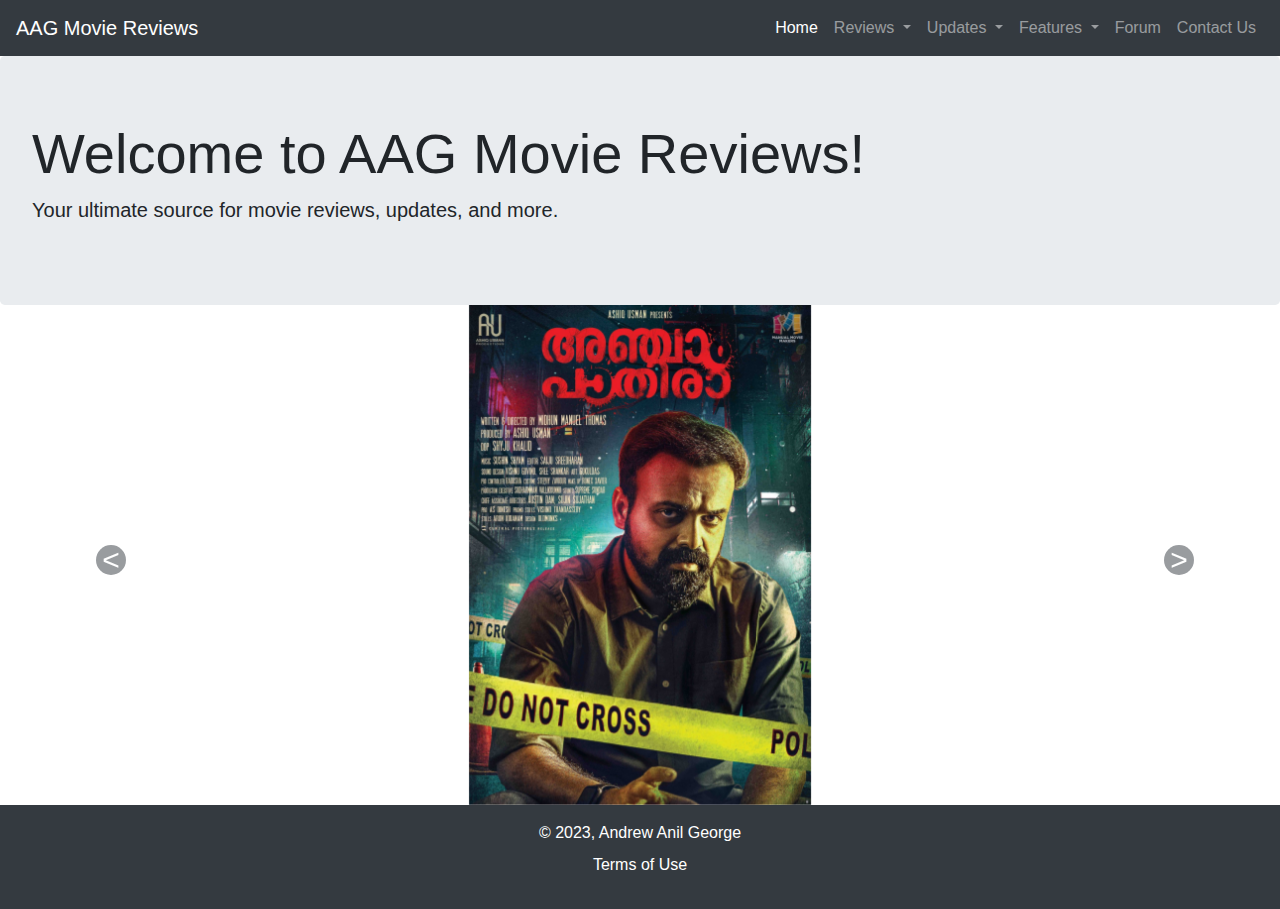
<file: index.html>
<!--DEVELOPER: Andrew Anil George, IS117-005, Fall 2023-->
<!DOCTYPE html>
<html lang="en">
<head>
    <meta charset="UTF-8">
    <meta name="viewport" content="width=device-width, initial-scale=1.0">
    <title>Home - AAG Movie Reviews</title>
    <link href="https://stackpath.bootstrapcdn.com/bootstrap/4.3.1/css/bootstrap.min.css" rel="stylesheet">
    <link href="./styles/styles.css" rel="stylesheet">
</head>
<body>
    <!-- Navigation Bar -->
    <nav class="navbar navbar-expand-lg navbar-dark bg-dark">
        <a class="navbar-brand" href="./index.html">AAG Movie Reviews</a>
        <button class="navbar-toggler" type="button" data-toggle="collapse" data-target="#navbarNav" aria-controls="navbarNav" aria-expanded="false" aria-label="Toggle navigation">
            <span class="navbar-toggler-icon"></span>
        </button>
        <div class="collapse navbar-collapse" id="navbarNav">
            <ul class="navbar-nav ml-auto">
                <li class="nav-item active"><a class="nav-link" href="./index.html">Home</a></li>
                
                <!-- Reviews Dropdown -->
                <li class="nav-item dropdown">
                    <a class="nav-link dropdown-toggle" href="#" id="navbarDropdownReviews" role="button" data-toggle="dropdown" aria-haspopup="true" aria-expanded="false">
                        Reviews
                    </a>
                    <div class="dropdown-menu" aria-labelledby="navbarDropdownReviews">
                        <a class="dropdown-item" href="./latest_reviews.html">Latest Reviews</a>
                        <a class="dropdown-item" href="./by_genre.html">By Genre</a>
                        <a class="dropdown-item" href="./by_language.html">By Language</a>
                    </div>
                </li>

                <!-- Updates Dropdown -->
                <li class="nav-item dropdown">
                    <a class="nav-link dropdown-toggle" href="#" id="navbarDropdownUpdates" role="button" data-toggle="dropdown" aria-haspopup="true" aria-expanded="false">
                        Updates
                    </a>
                    <div class="dropdown-menu" aria-labelledby="navbarDropdownUpdates">
                        <a class="dropdown-item" href="./upcoming_releases.html">Upcoming Releases</a>
                        <a class="dropdown-item" href="./trailers.html">Trailers</a>
                    </div>
                </li>

                <!-- Features Dropdown -->
                <li class="nav-item dropdown">
                    <a class="nav-link dropdown-toggle" href="#" id="navbarDropdownFeatures" role="button" data-toggle="dropdown" aria-haspopup="true" aria-expanded="false">
                        Features
                    </a>
                    <div class="dropdown-menu" aria-labelledby="navbarDropdownFeatures">
                        <a class="dropdown-item" href="./interviews.html">Interviews</a>
                        <a class="dropdown-item" href="./behind_the_scenes.html">Behind-the-scenes</a>
                    </div>
                </li>

                <li class="nav-item"><a class="nav-link" href="./forum.html">Forum</a></li>
                <li class="nav-item"><a class="nav-link" href="./contact.html">Contact Us</a></li>
            </ul>
        </div>
    </nav>

    <!-- Introduction Section -->
    <div class="jumbotron">
        <h1 class="display-4">Welcome to AAG Movie Reviews!</h1>
        <p class="lead">Your ultimate source for movie reviews, updates, and more.</p>
    </div>
<!-- Movie Carousel -->
<div id="movieCarousel" class="carousel slide" data-ride="carousel">
    <div class="carousel-inner">
        <!-- Movie 1: Anjaam Pathiraa -->
        <div class="carousel-item active">
            <a href="https://www.imdb.com/title/tt10717738/reviews/?ref_=ttrt_ql_2">
                <img class="d-block w-100 carousel-img" src="./images/anjaam_pathiraa.jpg" alt="Anjaam Pathiraa">
            </a>
        </div>

        <!-- Movie 2: Kannur Squad -->
        <div class="carousel-item">
            <a href="https://www.imdb.com/title/tt25274786/reviews/?ref_=ttrt_ql_2">
                <img class="d-block w-100 carousel-img" src="./images/kannur_squad.jpg" alt="Kannur Squad">
            </a>
        </div>

        <!-- Movie 3: Yennai Arindhaal -->
        <div class="carousel-item">
            <a href="https://www.imdb.com/title/tt4258292/reviews/?ref_=ttrt_ql_2">
                <img class="d-block w-100 carousel-img" src="./images/yennai_arindhaal.jpg" alt="Yennai Arindhaal">
            </a>
        </div>

        <!-- Movie 4: Mahaan -->
        <div class="carousel-item">
            <a href="https://www.imdb.com/title/tt12472554/reviews/?ref_=tt_ql_2">
                <img class="d-block w-100 carousel-img" src="./images/mahaan.jpg" alt="Mahaan">
            </a>
        </div>

        <!-- Movie 5: Rush Hour -->
        <div class="carousel-item">
            <a href="https://www.imdb.com/title/tt0120812/reviews/?ref_=ttrt_ql_2">
                <img class="d-block w-100 carousel-img" src="./images/rush_hour.jpg" alt="Rush Hour">
            </a>
        </div>

        <!-- Movie 6: Johnny English -->
        <div class="carousel-item">
            <a href="https://www.imdb.com/title/tt0274166/reviews/?ref_=ttrt_ql_2">
                <img class="d-block w-100 carousel-img" src="./images/johnny_english.jpg" alt="Johnny English">
            </a>
        </div>

        <!-- Movie 7: Bangalore Days -->
        <div class="carousel-item">
            <a href="https://www.imdb.com/title/tt3668162/reviews/?ref_=ttrt_ql_2">
                <img class="d-block w-100 carousel-img" src="./images/bangalore_days.jpg" alt="Bangalore Days">
            </a>
        </div>

        <!-- Movie 8: 100 Days of Love -->
        <div class="carousel-item">
            <a href="https://www.imdb.com/title/tt3995348/reviews/?ref_=ttrt_ql_2">
                <img class="d-block w-100 carousel-img" src="./images/100_days_of_love.jpg" alt="100 Days of Love">
            </a>
        </div>

        <!-- Movie 9: Ohm Shanthi Oshaana -->
        <div class="carousel-item">
            <a href="https://www.imdb.com/title/tt3517192/reviews/?ref_=tt_ql_2">
                <img class="d-block w-100 carousel-img" src="./images/ohm_shanthi_oshaana.jpg" alt="Ohm Shanthi Oshaana">
            </a>
        </div>
    </div>

    <!-- Carousel controls -->
    <a class="carousel-control-prev" href="#movieCarousel" role="button" data-slide="prev">
        <span class="carousel-control-prev-icon" aria-hidden="true"></span>
        <span class="sr-only">Previous</span>
    </a>
    <a class="carousel-control-next" href="#movieCarousel" role="button" data-slide="next">
        <span class="carousel-control-next-icon" aria-hidden="true"></span>
        <span class="sr-only">Next</span>
    </a>
</div>

    <!-- Footer -->
    <footer class="bg-dark text-white text-center p-3">
        © 2023, Andrew Anil George
        <p class="mt-2">
            <a href="/root/terms_of_use.html" class="text-white">Terms of Use</a>
        </p>
    </footer>
    

    <!-- Bootstrap and jQuery Scripts -->
    <script src="https://code.jquery.com/jquery-3.3.1.slim.min.js"></script>
    <script src="https://cdnjs.cloudflare.com/ajax/libs/popper.js/1.14.7/umd/popper.min.js"></script>
    <script src="https://stackpath.bootstrapcdn.com/bootstrap/4.3.1/js/bootstrap.min.js"></script>
    <script src="/scripts/filter.js"></script>

</body>
</html>
</file>
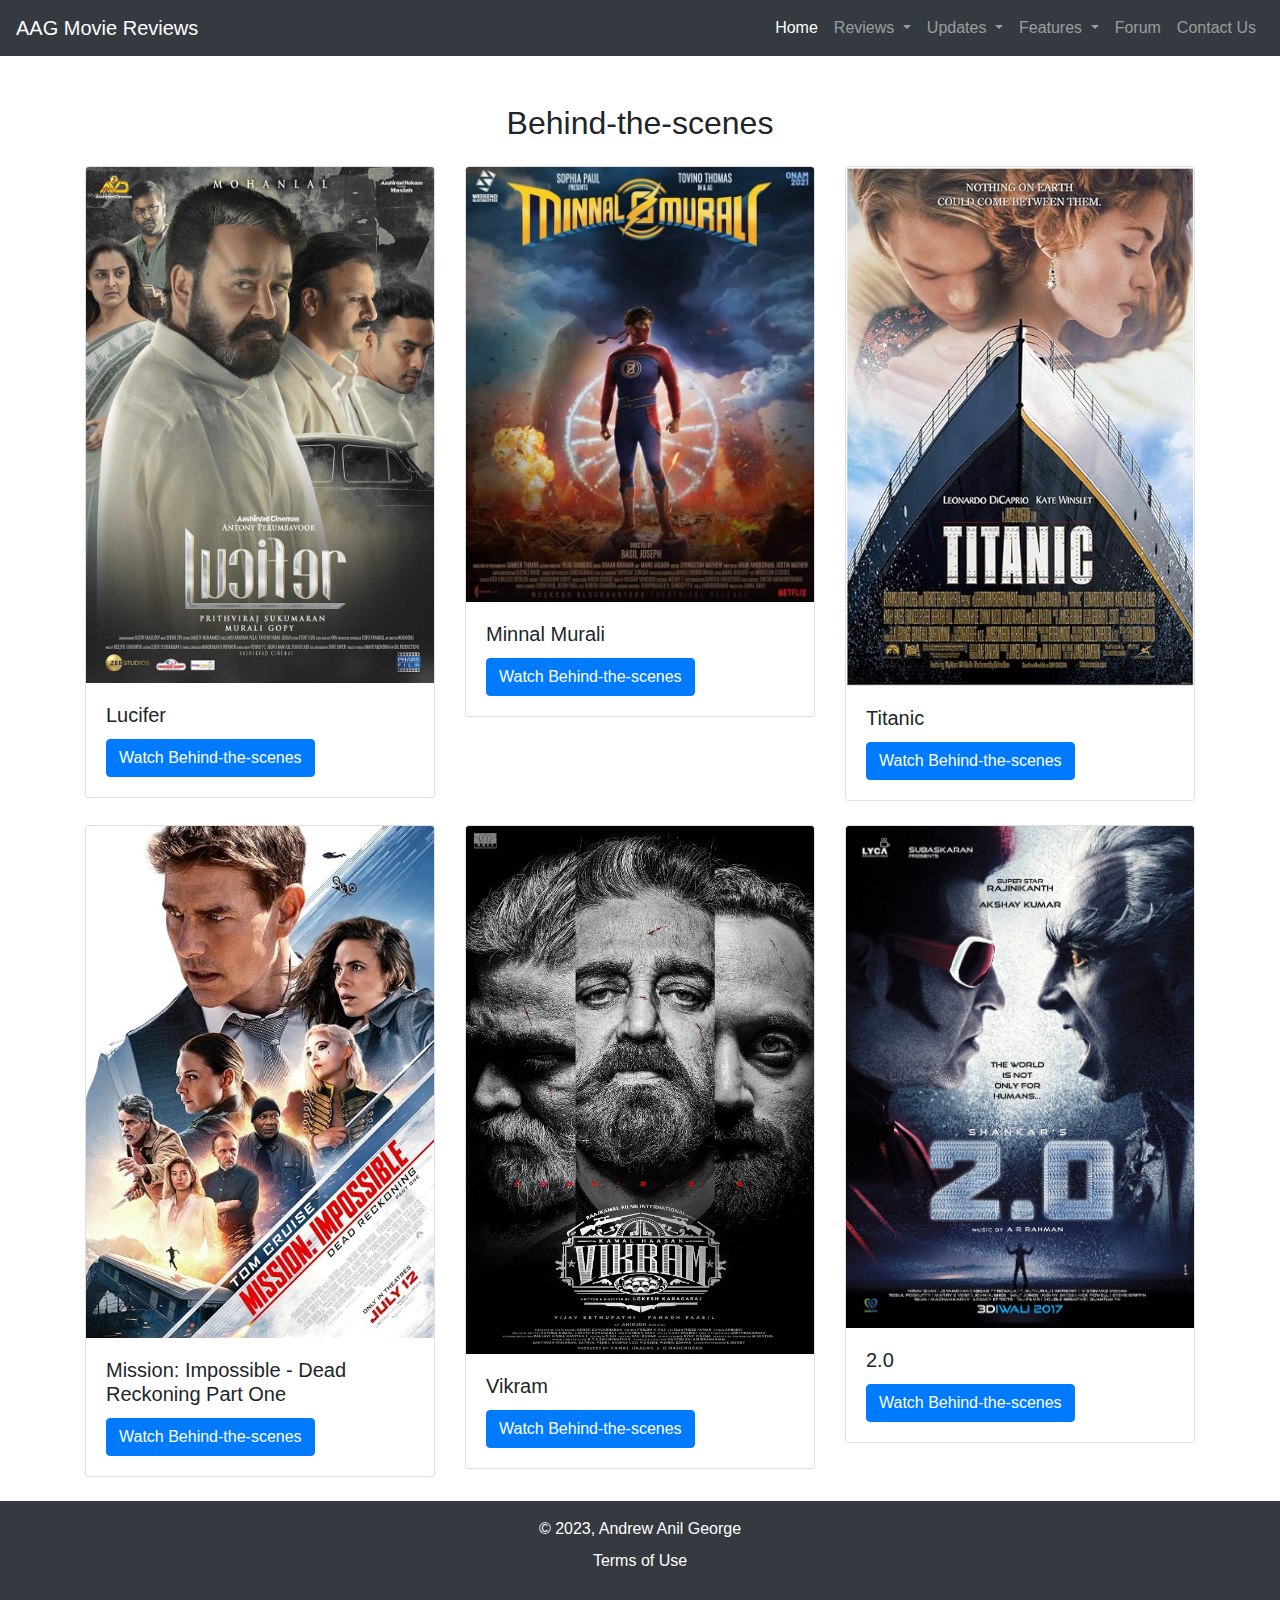
<file: root/behind_the_scenes.html>
<!--DEVELOPER: Andrew Anil George, IS117-005, Fall 2023-->
<!DOCTYPE html>
<html lang="en">
<head>
    <meta charset="UTF-8">
    <meta name="viewport" content="width=device-width, initial-scale=1.0">
    <title>Behind-the-scenes - AAG Movie Reviews</title>
    <link href="https://stackpath.bootstrapcdn.com/bootstrap/4.3.1/css/bootstrap.min.css" rel="stylesheet">
    <link href="../styles/styles.css" rel="stylesheet">
</head>
<body>
     <!-- Navigation Bar -->
     <nav class="navbar navbar-expand-lg navbar-dark bg-dark">
        <a class="navbar-brand" href="../index.html">AAG Movie Reviews</a>
        <button class="navbar-toggler" type="button" data-toggle="collapse" data-target="#navbarNav" aria-controls="navbarNav" aria-expanded="false" aria-label="Toggle navigation">
            <span class="navbar-toggler-icon"></span>
        </button>
        <div class="collapse navbar-collapse" id="navbarNav">
            <ul class="navbar-nav ml-auto">
                <li class="nav-item active"><a class="nav-link" href="../index.html">Home</a></li>
                
                <!-- Reviews Dropdown -->
                <li class="nav-item dropdown">
                    <a class="nav-link dropdown-toggle" href="#" id="navbarDropdownReviews" role="button" data-toggle="dropdown" aria-haspopup="true" aria-expanded="false">
                        Reviews
                    </a>
                    <div class="dropdown-menu" aria-labelledby="navbarDropdownReviews">
                        <a class="dropdown-item" href="./latest_reviews.html">Latest Reviews</a>
                        <a class="dropdown-item" href="./by_genre.html">By Genre</a>
                        <a class="dropdown-item" href="./by_language.html">By Language</a>
                    </div>
                </li>

                <!-- Updates Dropdown -->
                <li class="nav-item dropdown">
                    <a class="nav-link dropdown-toggle" href="#" id="navbarDropdownUpdates" role="button" data-toggle="dropdown" aria-haspopup="true" aria-expanded="false">
                        Updates
                    </a>
                    <div class="dropdown-menu" aria-labelledby="navbarDropdownUpdates">
                        <a class="dropdown-item" href="./upcoming_releases.html">Upcoming Releases</a>
                        <a class="dropdown-item" href="./trailers.html">Trailers</a>
                    </div>
                </li>

                <!-- Features Dropdown -->
                <li class="nav-item dropdown">
                    <a class="nav-link dropdown-toggle" href="#" id="navbarDropdownFeatures" role="button" data-toggle="dropdown" aria-haspopup="true" aria-expanded="false">
                        Features
                    </a>
                    <div class="dropdown-menu" aria-labelledby="navbarDropdownFeatures">
                        <a class="dropdown-item" href="./interviews.html">Interviews</a>
                        <a class="dropdown-item" href="./behind_the_scenes.html">Behind-the-scenes</a>
                    </div>
                </li>

                <li class="nav-item"><a class="nav-link" href="./forum.html">Forum</a></li>
                <li class="nav-item"><a class="nav-link" href="./contact.html">Contact Us</a></li>
            </ul>
        </div>
    </nav>
    <!-- Behind-the-scenes Section -->
    <section class="container mt-5">
        <h2 class="text-center mb-4">Behind-the-scenes</h2>
        <div class="row">
            <!-- Card for Lucifer -->
            <div class="col-md-4 mb-4">
                <div class="card hoverable-card">
                    <img class="card-img-top" src="../images/lucifer.jpeg" alt="Lucifer">
                    <div class="card-body">
                        <h5 class="card-title">Lucifer</h5>
                        <a href="https://www.youtube.com/watch?v=bcQpWzSQNwE&t=60s" class="btn btn-primary" target="_blank">Watch Behind-the-scenes</a>
                    </div>
                </div>
            </div>
             <!-- Card for Minnal Murali -->
             <div class="col-md-4 mb-4">
                <div class="card hoverable-card">
                    <img class="card-img-top" src="../images/minnal_murali.jpg" alt="Minnal Murali">
                    <div class="card-body">
                        <h5 class="card-title">Minnal Murali</h5>
                        <a href="https://www.youtube.com/watch?v=1aojy1pS_f8" class="btn btn-primary" target="_blank">Watch Behind-the-scenes</a>
                    </div>
                </div>
            </div>
             <!-- Card for Titanic -->
             <div class="col-md-4 mb-4">
                <div class="card hoverable-card">
                    <img class="card-img-top" src="../images/titanic.jpg" alt="Titanic">
                    <div class="card-body">
                        <h5 class="card-title">Titanic</h5>
                        <a href="https://www.youtube.com/watch?v=SJp8Csbm5AY&t=28s" class="btn btn-primary" target="_blank">Watch Behind-the-scenes</a>
                    </div>
                </div>
            </div>
             <!-- Card for Mission: Impossible - Dead Reckoning Part One -->
             <div class="col-md-4 mb-4">
                <div class="card hoverable-card">
                    <img class="card-img-top" src="../images/mission_impossible.jpg" alt="Mission: Impossible - Dead Reckoning Part One">
                    <div class="card-body">
                        <h5 class="card-title">Mission: Impossible - Dead Reckoning Part One</h5>
                        <a href="https://www.youtube.com/watch?v=-lsFs2615gw" class="btn btn-primary" target="_blank">Watch Behind-the-scenes</a>
                    </div>
                </div>
            </div>
             <!-- Card for Vikram -->
             <div class="col-md-4 mb-4">
                <div class="card hoverable-card">
                    <img class="card-img-top" src="../images/vikram.jpg" alt="Vikram">
                    <div class="card-body">
                        <h5 class="card-title">Vikram</h5>
                        <a href="https://www.youtube.com/watch?v=qug2_937xc0" class="btn btn-primary" target="_blank">Watch Behind-the-scenes</a>
                    </div>
                </div>
            </div>
            <!-- Card for 2.0 -->
            <div class="col-md-4 mb-4">
                <div class="card hoverable-card">
                    <img class="card-img-top" src="../images/2.0.jpg" alt="2.0">
                    <div class="card-body">
                        <h5 class="card-title">2.0</h5>
                        <a href="https://www.youtube.com/watch?v=nZVno-TGeFI" class="btn btn-primary" target="_blank">Watch Behind-the-scenes</a>
                    </div>
                </div>
            </div>
        </div>
    </section>

    <!-- Footer and scripts -->
    <footer class="bg-dark text-white text-center p-3">
        © 2023, Andrew Anil George
        <p class="mt-2">
            <a href="./terms_of_use.html" class="text-white">Terms of Use</a>
        </p>
    </footer>

    <!-- Bootstrap and jQuery Scripts -->
    <script src="https://code.jquery.com/jquery-3.3.1.slim.min.js"></script>
    <script src="https://cdnjs.cloudflare.com/ajax/libs/popper.js/1.14.7/umd/popper.min.js"></script>
    <script src="https://stackpath.bootstrapcdn.com/bootstrap/4.3.1/js/bootstrap.min.js"></script>
    <script src="../scripts/filter.js"></script>
</body>
</html>
</file>
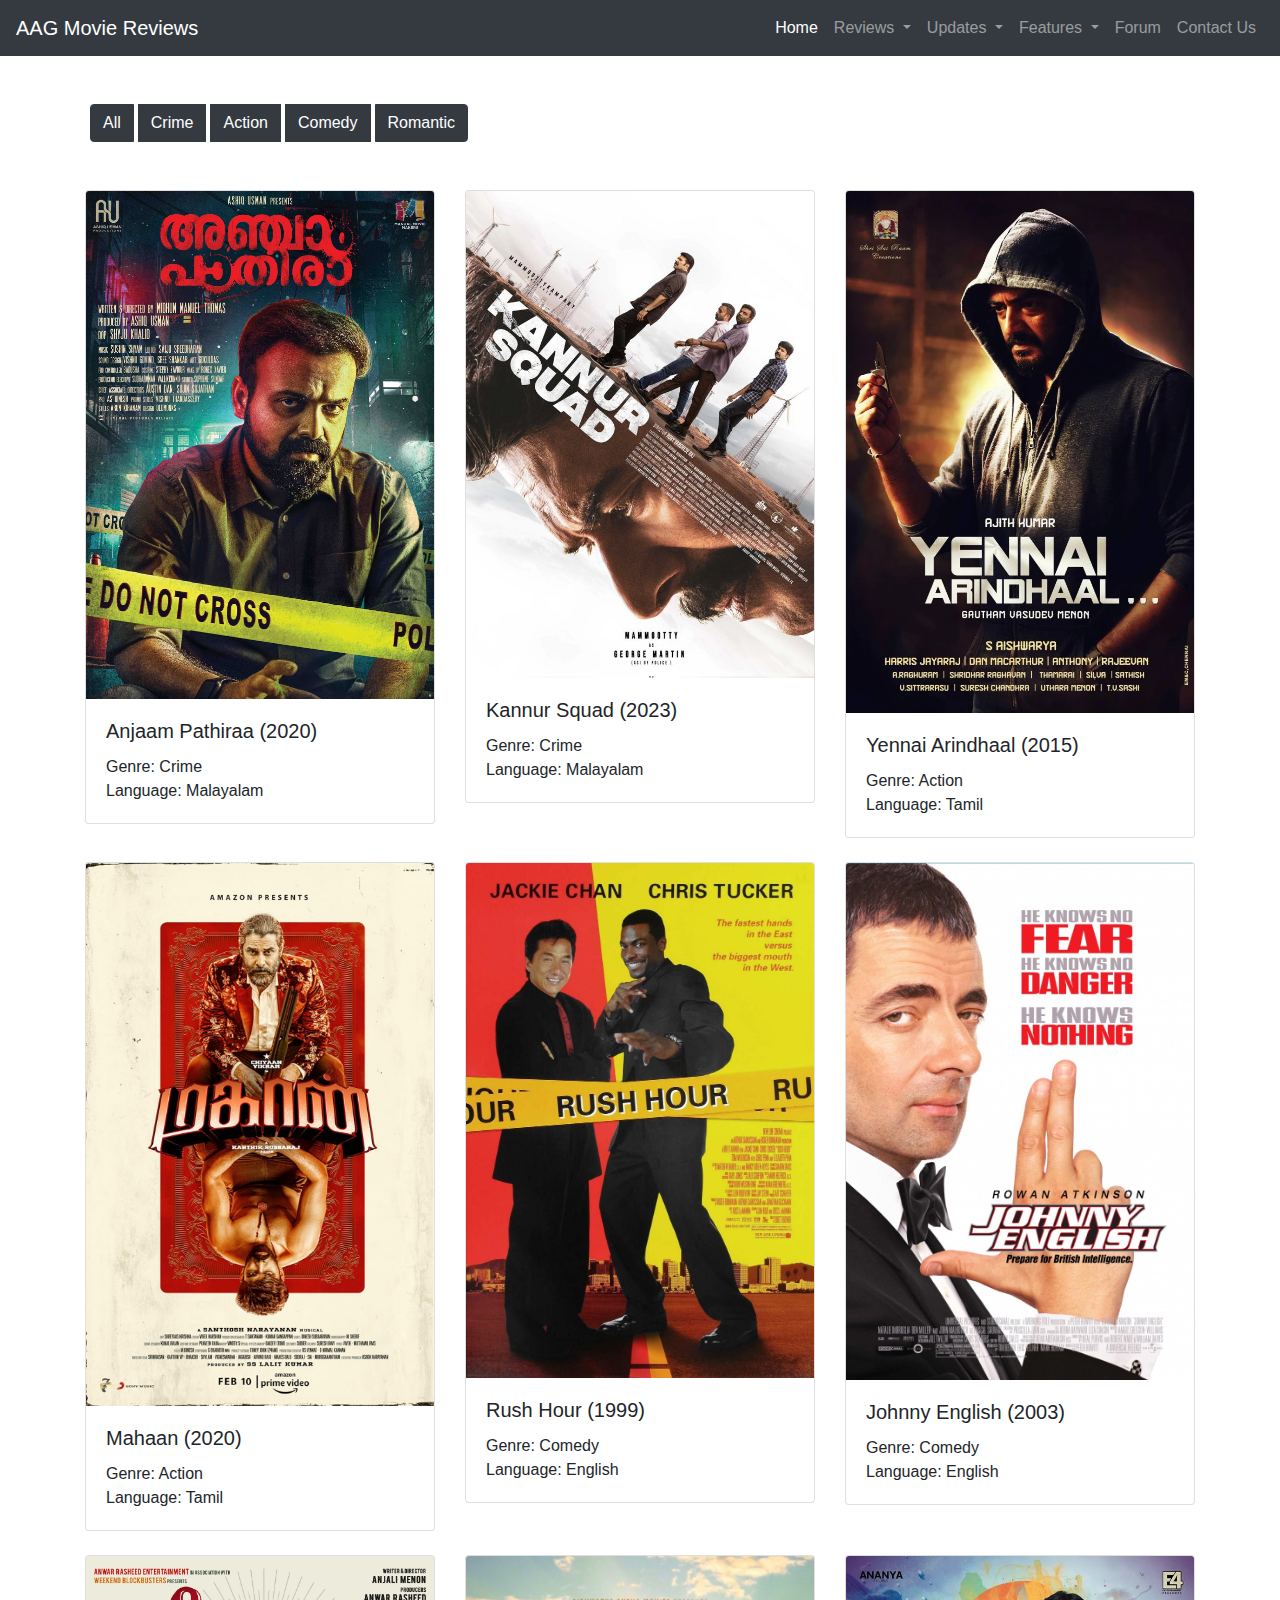
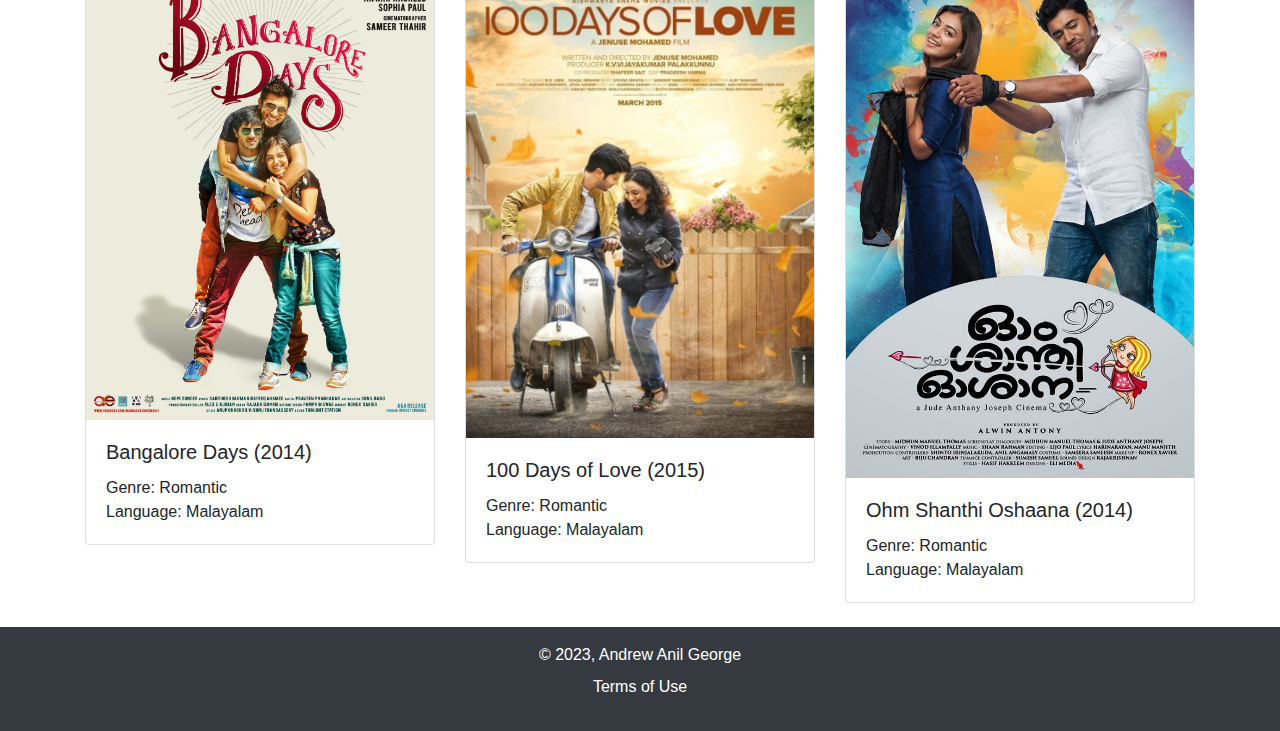
<file: root/by_genre.html>
<!--DEVELOPER: Andrew Anil George, IS117-005, Fall 2023-->
<!DOCTYPE html>
<html lang="en">
<head>
    <meta charset="UTF-8">
    <meta name="viewport" content="width=device-width, initial-scale=1.0">
    <title>By Genre - AAG Movie Reviews</title>
    <link href="https://stackpath.bootstrapcdn.com/bootstrap/4.3.1/css/bootstrap.min.css" rel="stylesheet">
    <link href="../styles/styles.css" rel="stylesheet">
</head>
<body>
     <!-- Navigation Bar -->
     <nav class="navbar navbar-expand-lg navbar-dark bg-dark">
        <a class="navbar-brand" href="../index.html">AAG Movie Reviews</a>
        <button class="navbar-toggler" type="button" data-toggle="collapse" data-target="#navbarNav" aria-controls="navbarNav" aria-expanded="false" aria-label="Toggle navigation">
            <span class="navbar-toggler-icon"></span>
        </button>
        <div class="collapse navbar-collapse" id="navbarNav">
            <ul class="navbar-nav ml-auto">
                <li class="nav-item active"><a class="nav-link" href="../index.html">Home</a></li>
                
                <!-- Reviews Dropdown -->
                <li class="nav-item dropdown">
                    <a class="nav-link dropdown-toggle" href="#" id="navbarDropdownReviews" role="button" data-toggle="dropdown" aria-haspopup="true" aria-expanded="false">
                        Reviews
                    </a>
                    <div class="dropdown-menu" aria-labelledby="navbarDropdownReviews">
                        <a class="dropdown-item" href="./latest_reviews.html">Latest Reviews</a>
                        <a class="dropdown-item" href="./by_genre.html">By Genre</a>
                        <a class="dropdown-item" href="./by_language.html">By Language</a>
                    </div>
                </li>

                <!-- Updates Dropdown -->
                <li class="nav-item dropdown">
                    <a class="nav-link dropdown-toggle" href="#" id="navbarDropdownUpdates" role="button" data-toggle="dropdown" aria-haspopup="true" aria-expanded="false">
                        Updates
                    </a>
                    <div class="dropdown-menu" aria-labelledby="navbarDropdownUpdates">
                        <a class="dropdown-item" href="./upcoming_releases.html">Upcoming Releases</a>
                        <a class="dropdown-item" href="./trailers.html">Trailers</a>
                    </div>
                </li>

                <!-- Features Dropdown -->
                <li class="nav-item dropdown">
                    <a class="nav-link dropdown-toggle" href="#" id="navbarDropdownFeatures" role="button" data-toggle="dropdown" aria-haspopup="true" aria-expanded="false">
                        Features
                    </a>
                    <div class="dropdown-menu" aria-labelledby="navbarDropdownFeatures">
                        <a class="dropdown-item" href="./interviews.html">Interviews</a>
                        <a class="dropdown-item" href="./behind_the_scenes.html">Behind-the-scenes</a>
                    </div>
                </li>

                <li class="nav-item"><a class="nav-link" href="./forum.html">Forum</a></li>
                <li class="nav-item"><a class="nav-link" href="./contact.html">Contact Us</a></li>
            </ul>
        </div>
    </nav>

    <!-- Genre Filter Buttons -->
    <section class="container mt-5">
        <div class="btn-group">
            <button type="button" class="btn btn-dark filter-btn" data-genre="all">All</button>
            <button type="button" class="btn btn-dark filter-btn" data-filter-type="genre" data-filter-value="crime">Crime</button>
            <button type="button" class="btn btn-dark filter-btn" data-filter-type="genre" data-filter-value="action">Action</button>
            <button type="button" class="btn btn-dark filter-btn" data-filter-type="genre" data-filter-value="comedy">Comedy</button>
            <button type="button" class="btn btn-dark filter-btn" data-filter-type="genre" data-filter-value="romantic">Romantic</button>
        </div>
    </section>

    <!-- Movie Cards Section -->
    <section class="container mt-5">
        <div class="row" id="movie-list">
            <!-- Movie Cards will be dynamically inserted here based on the genre selected -->
        </div>
    </section>

    <!-- Footer -->
    <footer class="bg-dark text-white text-center p-3">
        © 2023, Andrew Anil George
        <p class="mt-2">
            <a href="./terms_of_use.html" class="text-white">Terms of Use</a>
        </p>
    </footer>

    <!-- Bootstrap and jQuery Scripts -->
    <script src="https://code.jquery.com/jquery-3.3.1.slim.min.js"></script>
    <script src="https://cdnjs.cloudflare.com/ajax/libs/popper.js/1.14.7/umd/popper.min.js"></script>
    <script src="https://stackpath.bootstrapcdn.com/bootstrap/4.3.1/js/bootstrap.min.js"></script>
    <script src="../scripts/filter.js"></script>
</body>
</html>
</file>
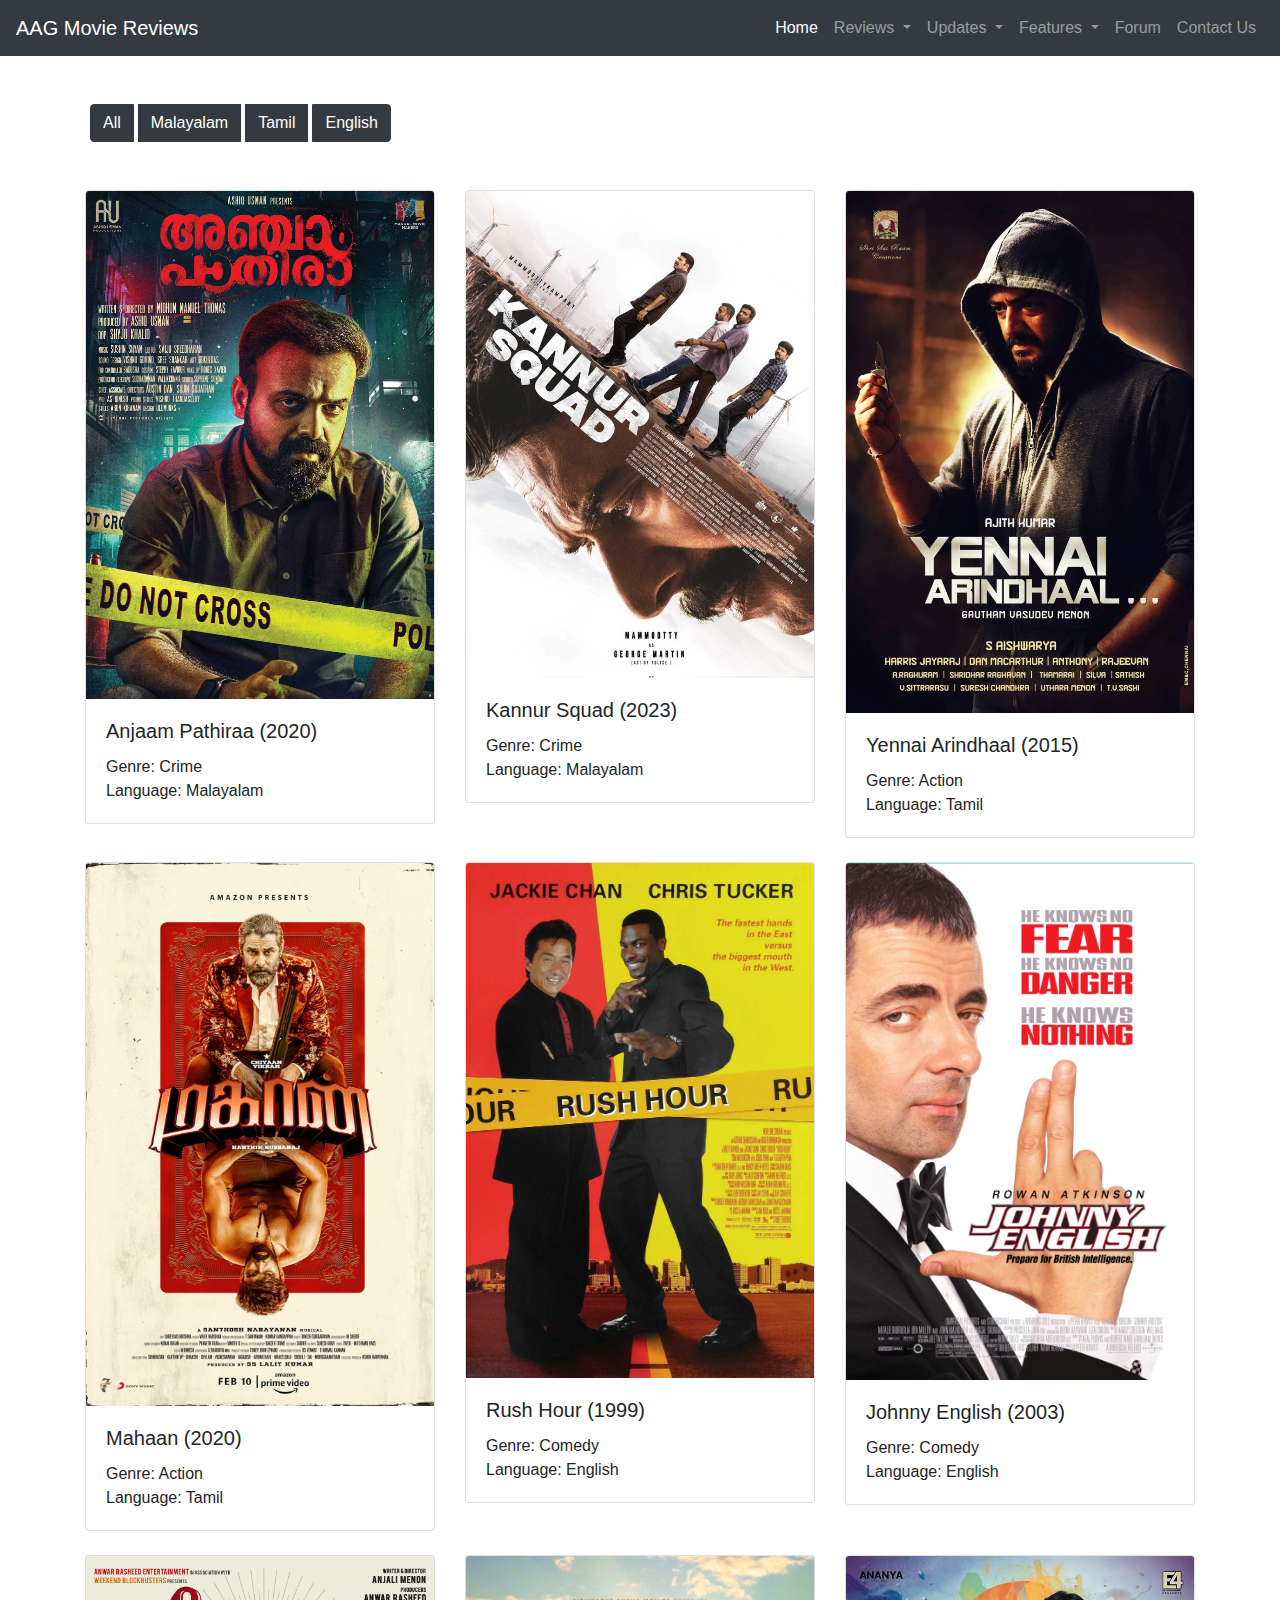
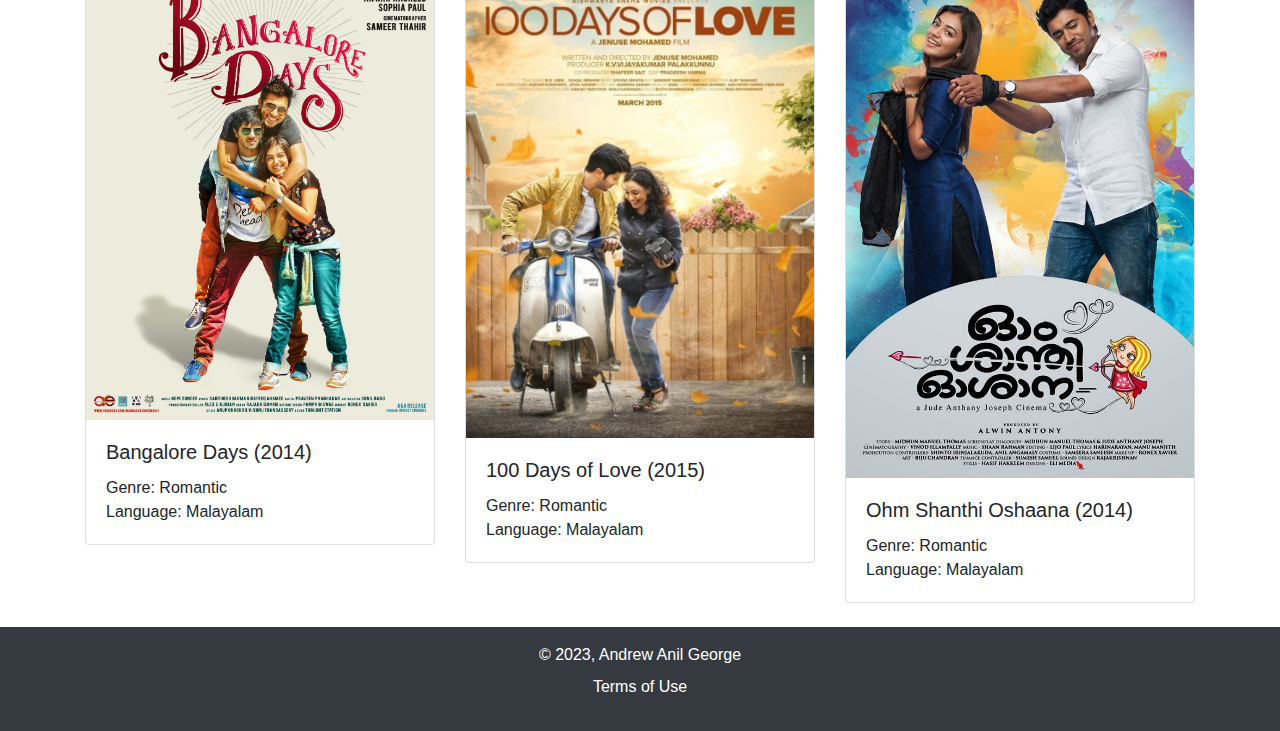
<file: root/by_language.html>
<!--DEVELOPER: Andrew Anil George, IS117-005, Fall 2023-->
<!DOCTYPE html>
<html lang="en">
<head>
    <meta charset="UTF-8">
    <meta name="viewport" content="width=device-width, initial-scale=1.0">
    <title>By Language - AAG Movie Reviews</title>
    <link href="https://stackpath.bootstrapcdn.com/bootstrap/4.3.1/css/bootstrap.min.css" rel="stylesheet">
    <link href="../styles/styles.css" rel="stylesheet">
</head>
<body>
     <!-- Navigation Bar -->
     <nav class="navbar navbar-expand-lg navbar-dark bg-dark">
        <a class="navbar-brand" href="../index.html">AAG Movie Reviews</a>
        <button class="navbar-toggler" type="button" data-toggle="collapse" data-target="#navbarNav" aria-controls="navbarNav" aria-expanded="false" aria-label="Toggle navigation">
            <span class="navbar-toggler-icon"></span>
        </button>
        <div class="collapse navbar-collapse" id="navbarNav">
            <ul class="navbar-nav ml-auto">
                <li class="nav-item active"><a class="nav-link" href="../index.html">Home</a></li>
                
                <!-- Reviews Dropdown -->
                <li class="nav-item dropdown">
                    <a class="nav-link dropdown-toggle" href="#" id="navbarDropdownReviews" role="button" data-toggle="dropdown" aria-haspopup="true" aria-expanded="false">
                        Reviews
                    </a>
                    <div class="dropdown-menu" aria-labelledby="navbarDropdownReviews">
                        <a class="dropdown-item" href="./latest_reviews.html">Latest Reviews</a>
                        <a class="dropdown-item" href="./by_genre.html">By Genre</a>
                        <a class="dropdown-item" href="./by_language.html">By Language</a>
                    </div>
                </li>

                <!-- Updates Dropdown -->
                <li class="nav-item dropdown">
                    <a class="nav-link dropdown-toggle" href="#" id="navbarDropdownUpdates" role="button" data-toggle="dropdown" aria-haspopup="true" aria-expanded="false">
                        Updates
                    </a>
                    <div class="dropdown-menu" aria-labelledby="navbarDropdownUpdates">
                        <a class="dropdown-item" href="./upcoming_releases.html">Upcoming Releases</a>
                        <a class="dropdown-item" href="./trailers.html">Trailers</a>
                    </div>
                </li>

                <!-- Features Dropdown -->
                <li class="nav-item dropdown">
                    <a class="nav-link dropdown-toggle" href="#" id="navbarDropdownFeatures" role="button" data-toggle="dropdown" aria-haspopup="true" aria-expanded="false">
                        Features
                    </a>
                    <div class="dropdown-menu" aria-labelledby="navbarDropdownFeatures">
                        <a class="dropdown-item" href="./interviews.html">Interviews</a>
                        <a class="dropdown-item" href="./behind_the_scenes.html">Behind-the-scenes</a>
                    </div>
                </li>

                <li class="nav-item"><a class="nav-link" href="./forum.html">Forum</a></li>
                <li class="nav-item"><a class="nav-link" href="./contact.html">Contact Us</a></li>
            </ul>
        </div>
    </nav>


    <!-- Language Filter Buttons -->
    <section class="container mt-5">
        <div class="btn-group">
            <button type="button" class="btn btn-dark filter-btn" data-filter-type="language" data-filter-value="all">All</button>
            <button type="button" class="btn btn-dark filter-btn" data-filter-type="language" data-filter-value="Malayalam">Malayalam</button>
            <button type="button" class="btn btn-dark filter-btn" data-filter-type="language" data-filter-value="Tamil">Tamil</button>
            <button type="button" class="btn btn-dark filter-btn" data-filter-type="language" data-filter-value="English">English</button>
        </div>
    </section>

    <!-- Movie Cards Section -->
    <section class="container mt-5">
        <div class="row" id="movie-list">
            <!-- Movie Cards will be dynamically inserted here based on the language selected -->
        </div>
    </section>

   <!--Footer-->
   <footer class="bg-dark text-white text-center p-3">
    © 2023, Andrew Anil George
    <p class="mt-2">
        <a href="./terms_of_use.html" class="text-white">Terms of Use</a>
    </p>
</footer>
    <!-- Bootstrap and jQuery Scripts -->
    <script src="https://code.jquery.com/jquery-3.3.1.slim.min.js"></script>
    <script src="https://cdnjs.cloudflare.com/ajax/libs/popper.js/1.14.7/umd/popper.min.js"></script>
    <script src="https://stackpath.bootstrapcdn.com/bootstrap/4.3.1/js/bootstrap.min.js"></script>
    <script src="../scripts/filter.js"></script>

</body>
</html>
</file>
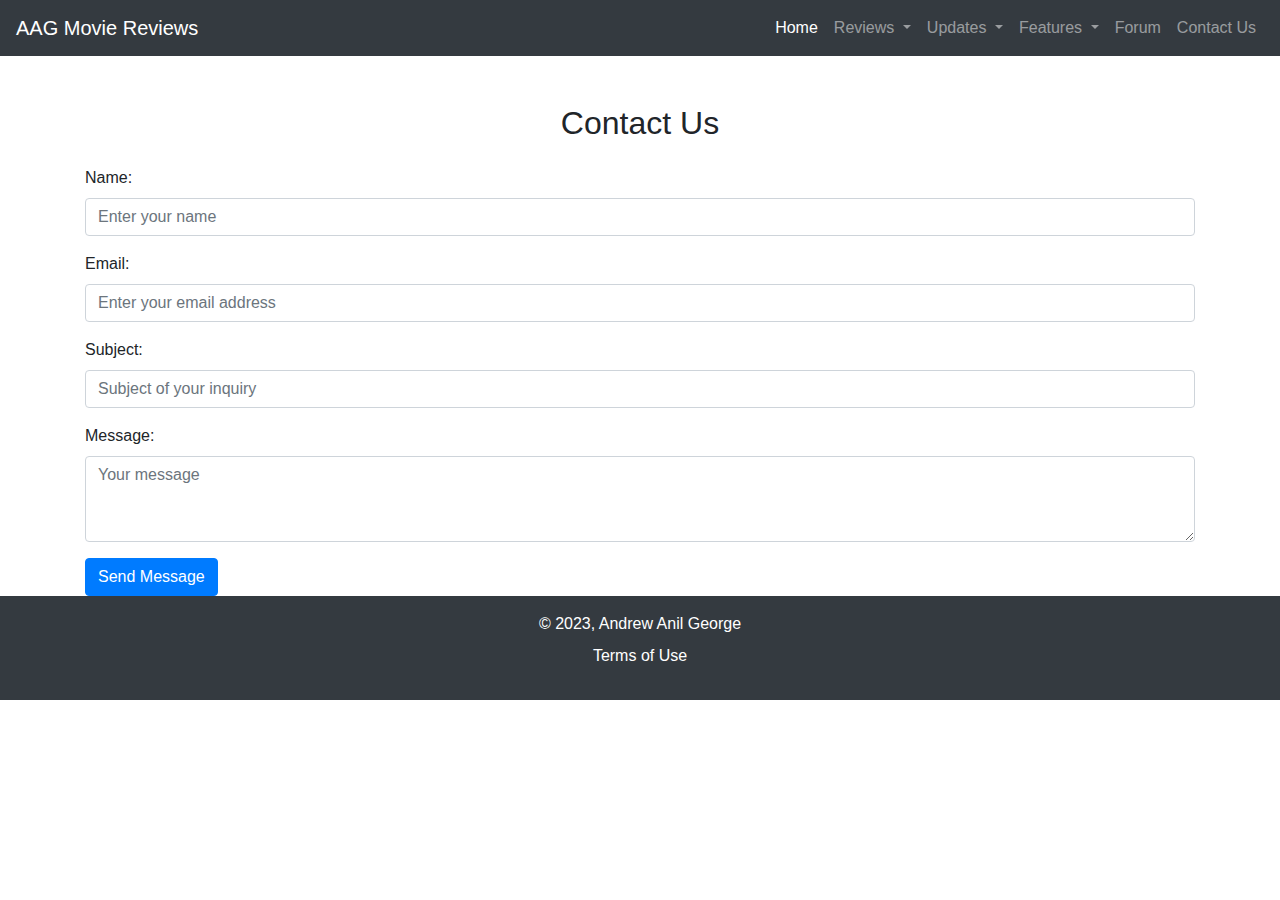
<file: root/contact.html>
<!--DEVELOPER: Andrew Anil George, IS117-005, Fall 2023-->
<!DOCTYPE html>
<html lang="en">
<head>
    <meta charset="UTF-8">
    <meta name="viewport" content="width=device-width, initial-scale=1.0">
    <title>Contact Us - AAG Movie Reviews</title>
    <link href="https://stackpath.bootstrapcdn.com/bootstrap/4.3.1/css/bootstrap.min.css" rel="stylesheet">
    <link href="../styles/styles.css" rel="stylesheet">
</head>
<body>
     <!-- Navigation Bar -->
     <nav class="navbar navbar-expand-lg navbar-dark bg-dark">
        <a class="navbar-brand" href="../index.html">AAG Movie Reviews</a>
        <button class="navbar-toggler" type="button" data-toggle="collapse" data-target="#navbarNav" aria-controls="navbarNav" aria-expanded="false" aria-label="Toggle navigation">
            <span class="navbar-toggler-icon"></span>
        </button>
        <div class="collapse navbar-collapse" id="navbarNav">
            <ul class="navbar-nav ml-auto">
                <li class="nav-item active"><a class="nav-link" href="../index.html">Home</a></li>
                
                <!-- Reviews Dropdown -->
                <li class="nav-item dropdown">
                    <a class="nav-link dropdown-toggle" href="#" id="navbarDropdownReviews" role="button" data-toggle="dropdown" aria-haspopup="true" aria-expanded="false">
                        Reviews
                    </a>
                    <div class="dropdown-menu" aria-labelledby="navbarDropdownReviews">
                        <a class="dropdown-item" href="./latest_reviews.html">Latest Reviews</a>
                        <a class="dropdown-item" href="./by_genre.html">By Genre</a>
                        <a class="dropdown-item" href="./by_language.html">By Language</a>
                    </div>
                </li>

                <!-- Updates Dropdown -->
                <li class="nav-item dropdown">
                    <a class="nav-link dropdown-toggle" href="#" id="navbarDropdownUpdates" role="button" data-toggle="dropdown" aria-haspopup="true" aria-expanded="false">
                        Updates
                    </a>
                    <div class="dropdown-menu" aria-labelledby="navbarDropdownUpdates">
                        <a class="dropdown-item" href="./upcoming_releases.html">Upcoming Releases</a>
                        <a class="dropdown-item" href="./trailers.html">Trailers</a>
                    </div>
                </li>

                <!-- Features Dropdown -->
                <li class="nav-item dropdown">
                    <a class="nav-link dropdown-toggle" href="#" id="navbarDropdownFeatures" role="button" data-toggle="dropdown" aria-haspopup="true" aria-expanded="false">
                        Features
                    </a>
                    <div class="dropdown-menu" aria-labelledby="navbarDropdownFeatures">
                        <a class="dropdown-item" href="./interviews.html">Interviews</a>
                        <a class="dropdown-item" href="./behind_the_scenes.html">Behind-the-scenes</a>
                    </div>
                </li>

                <li class="nav-item"><a class="nav-link" href="./forum.html">Forum</a></li>
                <li class="nav-item"><a class="nav-link" href="./contact.html">Contact Us</a></li>
            </ul>
        </div>
    </nav>
    <!-- Contact Section -->
    <section class="container mt-5">
        <h2 class="text-center mb-4">Contact Us</h2>
        <form>
            <div class="form-group">
                <label for="contactName">Name:</label>
                <input type="text" class="form-control" id="contactName" placeholder="Enter your name">
            </div>
            <div class="form-group">
                <label for="contactEmail">Email:</label>
                <input type="email" class="form-control" id="contactEmail" placeholder="Enter your email address">
            </div>
            <div class="form-group">
                <label for="contactSubject">Subject:</label>
                <input type="text" class="form-control" id="contactSubject" placeholder="Subject of your inquiry">
            </div>
            <div class="form-group">
                <label for="contactMessage">Message:</label>
                <textarea class="form-control" id="contactMessage" rows="3" placeholder="Your message"></textarea>
            </div>
            <button type="submit" class="btn btn-primary">Send Message</button>
        </form>
    </section>

    <!-- Footer -->
    <footer class="bg-dark text-white text-center p-3">
        © 2023, Andrew Anil George
        <p class="mt-2">
            <a href="./terms_of_use.html" class="text-white">Terms of Use</a>
        </p>
    </footer>

    <!-- Bootstrap and jQuery Scripts -->
    <script src="https://code.jquery.com/jquery-3.3.1.slim.min.js"></script>
    <script src="https://cdnjs.cloudflare.com/ajax/libs/popper.js/1.14.7/umd/popper.min.js"></script>
    <script src="https://stackpath.bootstrapcdn.com/bootstrap/4.3.1/js/bootstrap.min.js"></script>
    <script src="../scripts/filter.js"></script>
</body>
</html>
</file>
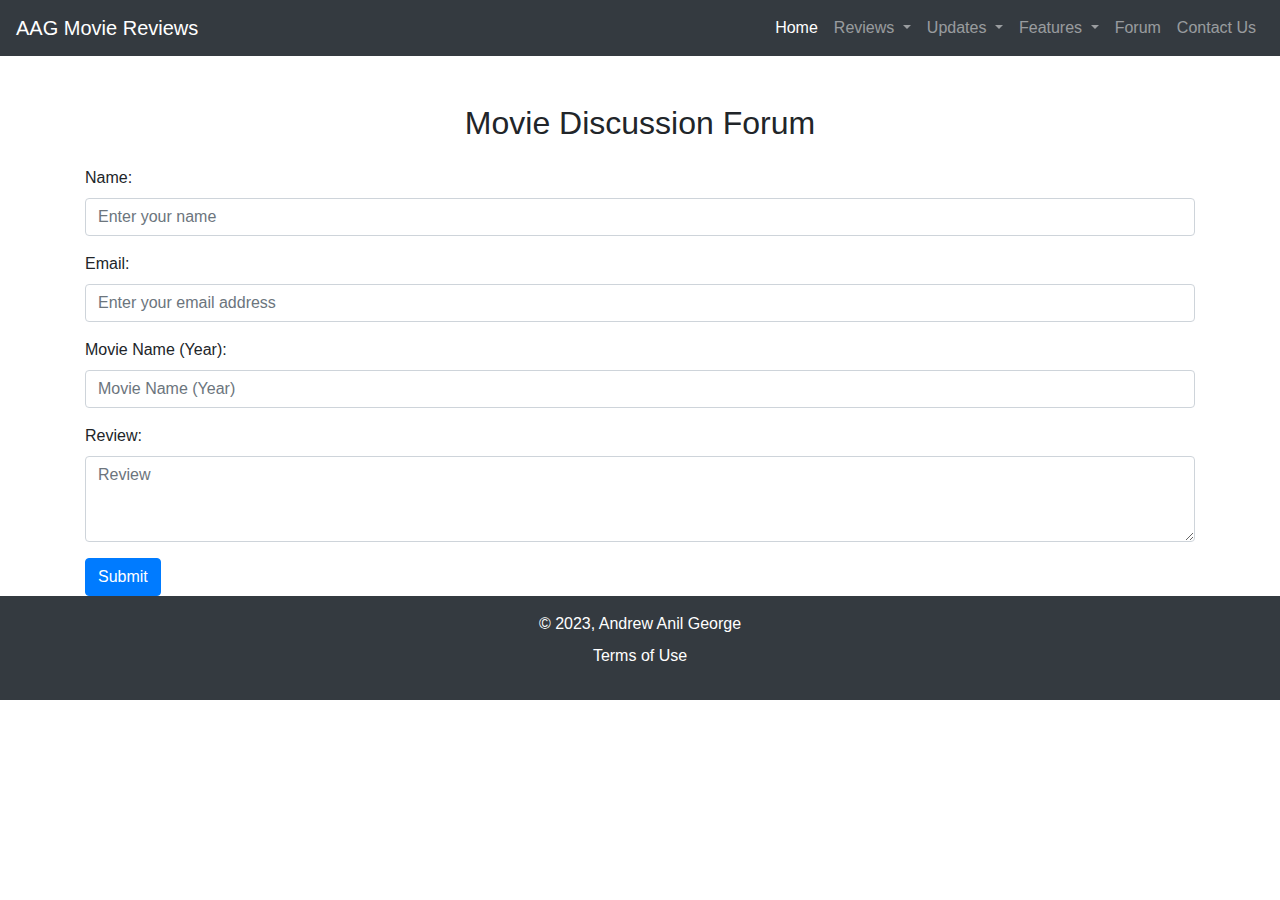
<file: root/forum.html>
<!--DEVELOPER: Andrew Anil George, IS117-005, Fall 2023-->
<!DOCTYPE html>
<html lang="en">
<head>
    <meta charset="UTF-8">
    <meta name="viewport" content="width=device-width, initial-scale=1.0">
    <title>Forum - AAG Movie Reviews</title>
    <link href="https://stackpath.bootstrapcdn.com/bootstrap/4.3.1/css/bootstrap.min.css" rel="stylesheet">
    <link href="../styles/styles.css" rel="stylesheet">
</head>
<body>
     <!-- Navigation Bar -->
     <nav class="navbar navbar-expand-lg navbar-dark bg-dark">
        <a class="navbar-brand" href="../index.html">AAG Movie Reviews</a>
        <button class="navbar-toggler" type="button" data-toggle="collapse" data-target="#navbarNav" aria-controls="navbarNav" aria-expanded="false" aria-label="Toggle navigation">
            <span class="navbar-toggler-icon"></span>
        </button>
        <div class="collapse navbar-collapse" id="navbarNav">
            <ul class="navbar-nav ml-auto">
                <li class="nav-item active"><a class="nav-link" href="../index.html">Home</a></li>
                
                <!-- Reviews Dropdown -->
                <li class="nav-item dropdown">
                    <a class="nav-link dropdown-toggle" href="#" id="navbarDropdownReviews" role="button" data-toggle="dropdown" aria-haspopup="true" aria-expanded="false">
                        Reviews
                    </a>
                    <div class="dropdown-menu" aria-labelledby="navbarDropdownReviews">
                        <a class="dropdown-item" href="./latest_reviews.html">Latest Reviews</a>
                        <a class="dropdown-item" href="./by_genre.html">By Genre</a>
                        <a class="dropdown-item" href="./by_language.html">By Language</a>
                    </div>
                </li>

                <!-- Updates Dropdown -->
                <li class="nav-item dropdown">
                    <a class="nav-link dropdown-toggle" href="#" id="navbarDropdownUpdates" role="button" data-toggle="dropdown" aria-haspopup="true" aria-expanded="false">
                        Updates
                    </a>
                    <div class="dropdown-menu" aria-labelledby="navbarDropdownUpdates">
                        <a class="dropdown-item" href="./upcoming_releases.html">Upcoming Releases</a>
                        <a class="dropdown-item" href="./trailers.html">Trailers</a>
                    </div>
                </li>

                <!-- Features Dropdown -->
                <li class="nav-item dropdown">
                    <a class="nav-link dropdown-toggle" href="#" id="navbarDropdownFeatures" role="button" data-toggle="dropdown" aria-haspopup="true" aria-expanded="false">
                        Features
                    </a>
                    <div class="dropdown-menu" aria-labelledby="navbarDropdownFeatures">
                        <a class="dropdown-item" href="./interviews.html">Interviews</a>
                        <a class="dropdown-item" href="./behind_the_scenes.html">Behind-the-scenes</a>
                    </div>
                </li>

                <li class="nav-item"><a class="nav-link" href="./forum.html">Forum</a></li>
                <li class="nav-item"><a class="nav-link" href="./contact.html">Contact Us</a></li>
            </ul>
        </div>
    </nav>

    <!-- Forum Section -->
    <section class="container mt-5">
        <h2 class="text-center mb-4">Movie Discussion Forum</h2>
        <form>
            <div class="form-group">
                <label for="userName">Name:</label>
                <input type="text" class="form-control" id="userName" placeholder="Enter your name">
            </div>
            <div class="form-group">
                <label for="userEmail">Email:</label>
                <input type="email" class="form-control" id="userEmail" placeholder="Enter your email address">
            </div>
            <div class="form-group">
                <label for="subject">Movie Name (Year):</label>
                <input type="text" class="form-control" id="subject" placeholder="Movie Name (Year)">
            </div>
            <div class="form-group">
                <label for="message">Review:</label>
                <textarea class="form-control" id="message" rows="3" placeholder="Review"></textarea>
            </div>
            <button type="submit" class="btn btn-primary">Submit</button>
        </form>
    </section>

    <!-- Footer -->
    <footer class="bg-dark text-white text-center p-3">
        © 2023, Andrew Anil George
        <p class="mt-2">
            <a href="./terms_of_use.html" class="text-white">Terms of Use</a>
        </p>
    </footer>

    <!-- Bootstrap and jQuery Scripts -->
    <script src="https://code.jquery.com/jquery-3.3.1.slim.min.js"></script>
    <script src="https://cdnjs.cloudflare.com/ajax/libs/popper.js/1.14.7/umd/popper.min.js"></script>
    <script src="https://stackpath.bootstrapcdn.com/bootstrap/4.3.1/js/bootstrap.min.js"></script>
    <script src="../scripts/filter.js"></script>
</body>
</html>
</file>
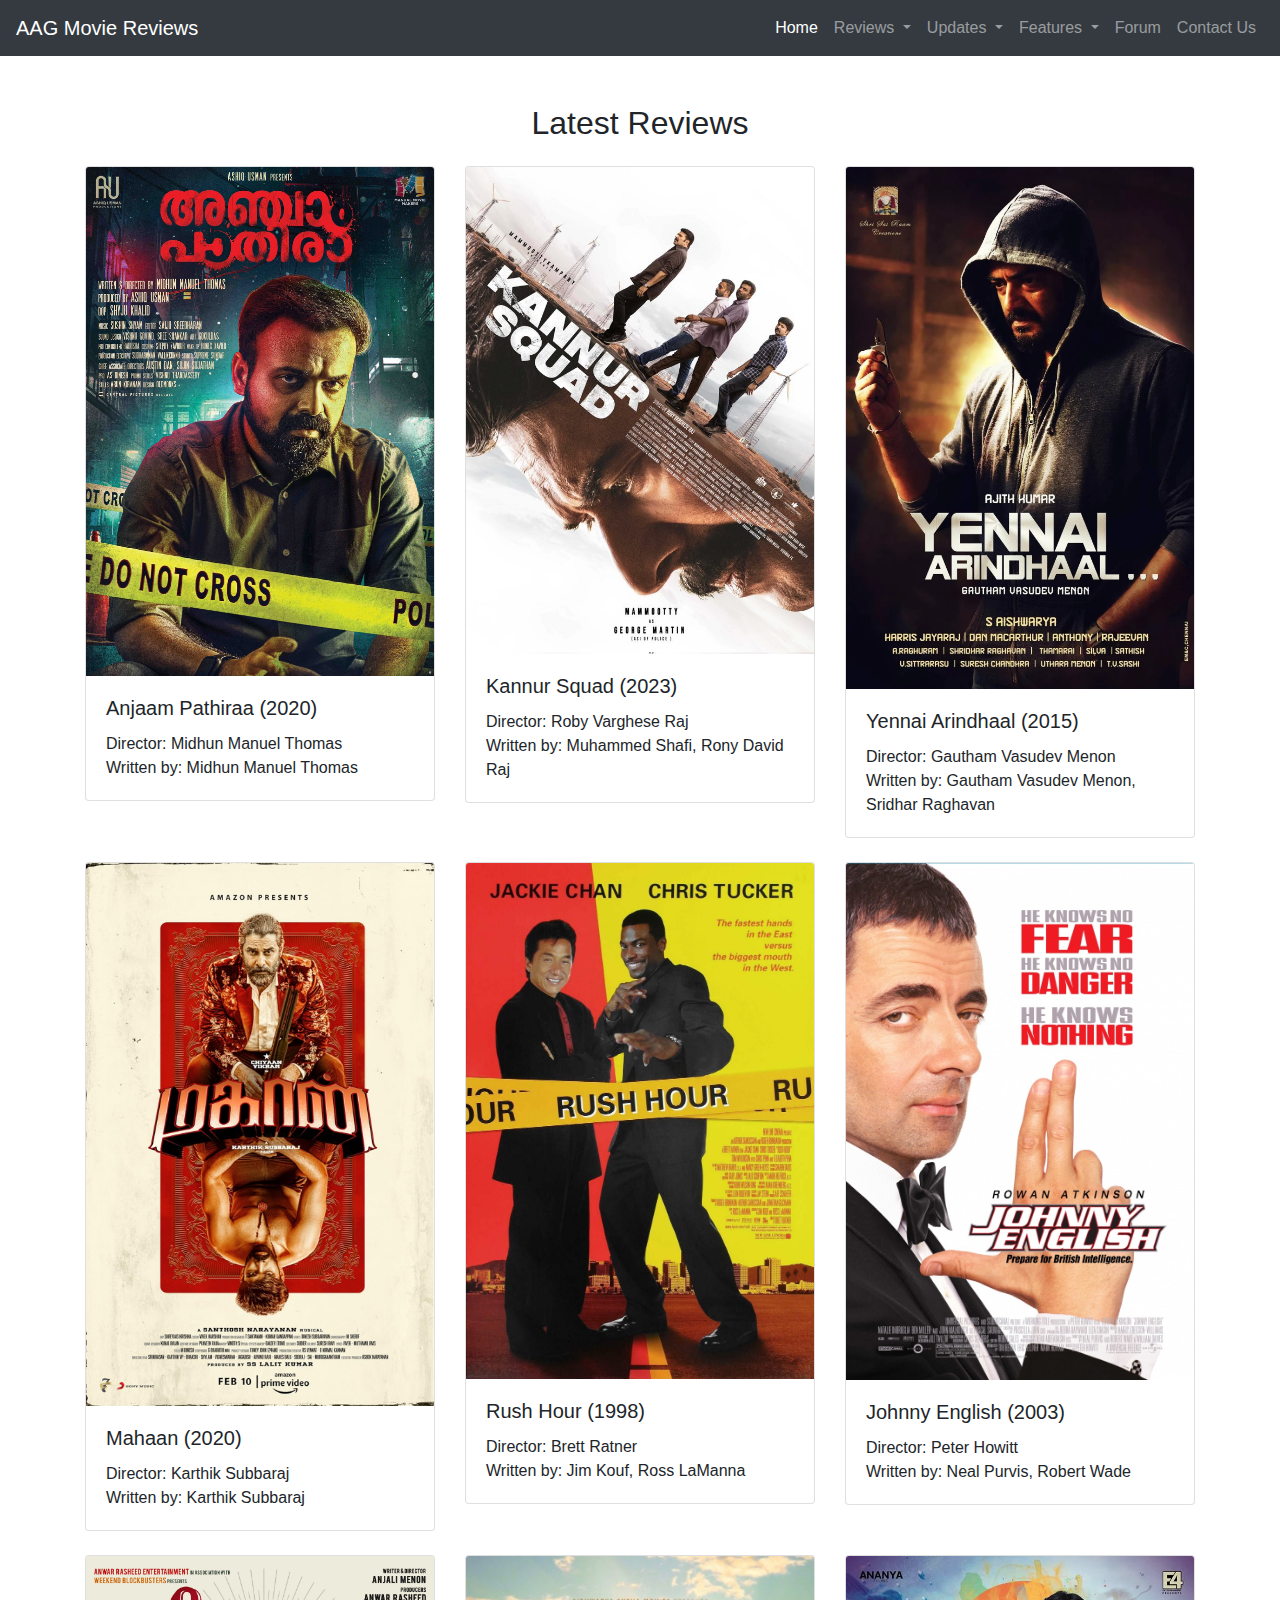
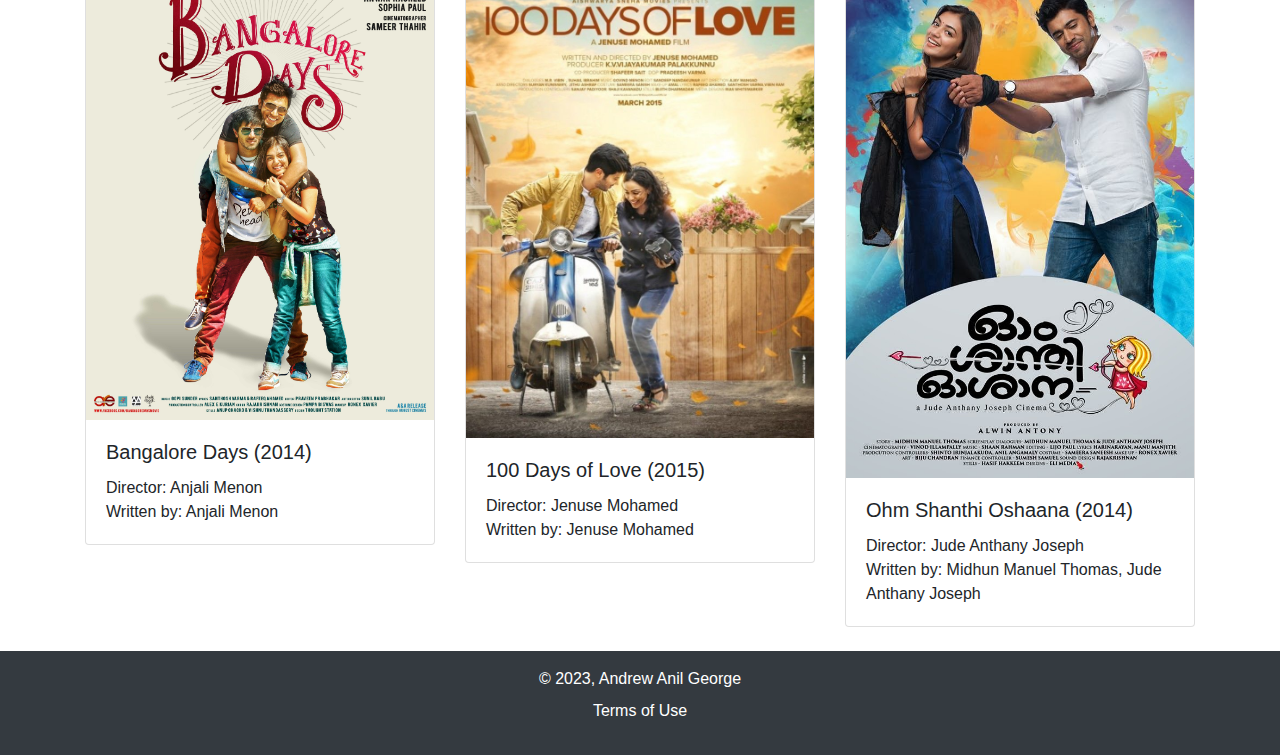
<file: root/latest_reviews.html>
<!--DEVELOPER: Andrew Anil George, IS117-005, Fall 2023-->
<!DOCTYPE html>
<html lang="en">
<head>
    <meta charset="UTF-8">
    <meta name="viewport" content="width=device-width, initial-scale=1.0">
    <title>Reviews - AAG Movie Reviews</title>
    <link href="https://stackpath.bootstrapcdn.com/bootstrap/4.3.1/css/bootstrap.min.css" rel="stylesheet">
    <link href="../styles/styles.css" rel="stylesheet">
</head>
<body>
    <!-- Navigation Bar -->
    <nav class="navbar navbar-expand-lg navbar-dark bg-dark">
        <a class="navbar-brand" href="../index.html">AAG Movie Reviews</a>
        <button class="navbar-toggler" type="button" data-toggle="collapse" data-target="#navbarNav" aria-controls="navbarNav" aria-expanded="false" aria-label="Toggle navigation">
            <span class="navbar-toggler-icon"></span>
        </button>
        <div class="collapse navbar-collapse" id="navbarNav">
            <ul class="navbar-nav ml-auto">
                <li class="nav-item active"><a class="nav-link" href="../index.html">Home</a></li>
                
                <!-- Reviews Dropdown -->
                <li class="nav-item dropdown">
                    <a class="nav-link dropdown-toggle" href="#" id="navbarDropdownReviews" role="button" data-toggle="dropdown" aria-haspopup="true" aria-expanded="false">
                        Reviews
                    </a>
                    <div class="dropdown-menu" aria-labelledby="navbarDropdownReviews">
                        <a class="dropdown-item" href="./latest_reviews.html">Latest Reviews</a>
                        <a class="dropdown-item" href="./by_genre.html">By Genre</a>
                        <a class="dropdown-item" href="./by_language.html">By Language</a>
                    </div>
                </li>

                <!-- Updates Dropdown -->
                <li class="nav-item dropdown">
                    <a class="nav-link dropdown-toggle" href="#" id="navbarDropdownUpdates" role="button" data-toggle="dropdown" aria-haspopup="true" aria-expanded="false">
                        Updates
                    </a>
                    <div class="dropdown-menu" aria-labelledby="navbarDropdownUpdates">
                        <a class="dropdown-item" href="./upcoming_releases.html">Upcoming Releases</a>
                        <a class="dropdown-item" href="./trailers.html">Trailers</a>
                    </div>
                </li>

                <!-- Features Dropdown -->
                <li class="nav-item dropdown">
                    <a class="nav-link dropdown-toggle" href="#" id="navbarDropdownFeatures" role="button" data-toggle="dropdown" aria-haspopup="true" aria-expanded="false">
                        Features
                    </a>
                    <div class="dropdown-menu" aria-labelledby="navbarDropdownFeatures">
                        <a class="dropdown-item" href="./interviews.html">Interviews</a>
                        <a class="dropdown-item" href="./behind_the_scenes.html">Behind-the-scenes</a>
                    </div>
                </li>

                <li class="nav-item"><a class="nav-link" href="./forum.html">Forum</a></li>
                <li class="nav-item"><a class="nav-link" href="./contact.html">Contact Us</a></li>
            </ul>
        </div>
    </nav>

    <!-- Reviews Section -->
    <section class="container mt-5">
        <h2 class="text-center mb-4">Latest Reviews</h2>
        <div class="row">
            <!-- Movie Review Card 1 -->
<div class="col-md-4 mb-4">
    <a href="https://www.imdb.com/title/tt10717738/reviews/?ref_=ttrt_ql_2" class="card-link">
        <div class="card hoverable-card">
            <img class="card-img-top" src="../images/anjaam_pathiraa.jpg" alt="Anjaam Pathiraa">
            <div class="card-body">
                <h5 class="card-title">Anjaam Pathiraa (2020)</h5>
                <p class="card-text">Director: Midhun Manuel Thomas <br> Written by: Midhun Manuel Thomas </p>
            </div>
        </div>
    </a>
</div>

<!-- Movie Review Card 2 -->
<div class="col-md-4 mb-4">
    <a href="https://www.imdb.com/title/tt25274786/reviews/?ref_=ttrt_ql_2" class="card-link">
        <div class="card hoverable-card">
            <img class="card-img-top" src="../images/kannur_squad.jpg" alt="Kannur Squad">
            <div class="card-body">
                <h5 class="card-title">Kannur Squad (2023)</h5>
                <p class="card-text">Director: Roby Varghese Raj <br> Written by: Muhammed Shafi, Rony David Raj</p> 
            </div>
        </div>
    </a>
</div>

<!-- Movie Review Card 3 -->
<div class="col-md-4 mb-4">
    <a href="https://www.imdb.com/title/tt4258292/reviews/?ref_=ttrt_ql_2" class="card-link">
        <div class="card hoverable-card">
            <img class="card-img-top" src="../images/yennai_arindhaal.jpg" alt="Yennai Arindhaal">
            <div class="card-body">
                <h5 class="card-title">Yennai Arindhaal (2015)</h5>
                <p class="card-text">Director: Gautham Vasudev Menon <br> Written by: Gautham Vasudev Menon, Sridhar Raghavan</p>
            </div>
        </div>
    </a>
</div>

<!-- Movie Review Card 4 -->
<div class="col-md-4 mb-4">
    <a href="https://www.imdb.com/title/tt12472554/reviews/?ref_=tt_ql_2" class="card-link">
        <div class="card hoverable-card">
            <img class="card-img-top" src="../images/mahaan.jpg" alt="Mahaan">
            <div class="card-body">
                <h5 class="card-title">Mahaan (2020)</h5>
                <p class="card-text">Director: Karthik Subbaraj <br> Written by: Karthik Subbaraj</p>
            </div>
        </div>
    </a>
</div>

<!-- Movie Review Card 5 -->
<div class="col-md-4 mb-4">
    <a href="https://www.imdb.com/title/tt0120812/reviews/?ref_=ttrt_ql_2" class="card-link">
        <div class="card hoverable-card">
            <img class="card-img-top" src="../images/rush_hour.jpg" alt="Rush Hour">
            <div class="card-body">
                <h5 class="card-title">Rush Hour (1998)</h5>
                <p class="card-text">Director: Brett Ratner <br> Written by: Jim Kouf, Ross LaManna</p>
            </div>
        </div>
    </a>
</div>

<!-- Movie Review Card 6 -->
<div class="col-md-4 mb-4">
    <a href="https://www.imdb.com/title/tt0274166/reviews/?ref_=ttrt_ql_2" class="card-link">
        <div class="card hoverable-card">
            <img class="card-img-top" src="../images/johnny_english.jpg" alt="Johnny English">
            <div class="card-body">
                <h5 class="card-title">Johnny English (2003)</h5>
                <p class="card-text">Director: Peter Howitt <br> Written by: Neal Purvis, Robert Wade</p>
            </div>
        </div>
    </a>
</div>

<!-- Movie Review Card 7 -->
<div class="col-md-4 mb-4">
    <a href="https://www.imdb.com/title/tt3668162/reviews/?ref_=ttrt_ql_2" class="card-link">
        <div class="card hoverable-card">
            <img class="card-img-top" src="../images/bangalore_days.jpg" alt="Bangalore Days">
            <div class="card-body">
                <h5 class="card-title">Bangalore Days (2014)</h5>
                <p class="card-text">Director: Anjali Menon <br> Written by: Anjali Menon</p>
            </div>
        </div>
    </a>
</div>

<!-- Movie Review Card 8 -->
<div class="col-md-4 mb-4">
    <a href="https://www.imdb.com/title/tt3995348/reviews/?ref_=ttrt_ql_2" class="card-link">
        <div class="card hoverable-card">
            <img class="card-img-top" src="../images/100_days_of_love.jpg" alt="100 Days of Love">
            <div class="card-body">
                <h5 class="card-title">100 Days of Love (2015)</h5>
                <p class="card-text">Director: Jenuse Mohamed <br> Written by: Jenuse Mohamed</p>
            </div>
        </div>
    </a>
</div>
<!-- Movie Review Card 9 -->
<div class="col-md-4 mb-4">
    <a href="https://www.imdb.com/title/tt3517192/reviews/?ref_=tt_ql_2" class="card-link">
        <div class="card hoverable-card">
            <img class="card-img-top" src="../images/ohm_shanthi_oshaana.jpg" alt="Ohm Shanthi Oshaana">
            <div class="card-body">
                <h5 class="card-title">Ohm Shanthi Oshaana (2014)</h5>
                <p class="card-text">Director: Jude Anthany Joseph <br> Written by: Midhun Manuel Thomas, Jude Anthany Joseph</p>
            </div>
        </div>
    </a>
</div>
        </div>
    </section>
    
    <!-- Footer  -->
    <footer class="bg-dark text-white text-center p-3">
        © 2023, Andrew Anil George
        <p class="mt-2">
            <a href="./terms_of_use.html" class="text-white">Terms of Use</a>
        </p>
    </footer>
    <!-- Bootstrap and jQuery Scripts -->
    <script src="https://code.jquery.com/jquery-3.3.1.slim.min.js"></script>
    <script src="https://cdnjs.cloudflare.com/ajax/libs/popper.js/1.14.7/umd/popper.min.js"></script>
    <script src="https://stackpath.bootstrapcdn.com/bootstrap/4.3.1/js/bootstrap.min.js"></script>
    <script src="../scripts/filter.js"></script>
        

</body>
</html>
</file>
<file: styles/styles.css>
/*DEVELOPER: Andrew Anil George, IS117-005, Fall 2023*/
.jumbotron {
    margin-bottom: 0; /* Removes the space below the jumbotron */
}

.carousel-img {
    max-height: 500px; /* Max height for images */
    object-fit: contain; /* Ensures image fits within its box without being cropped */
    width: auto; /* Adjust width automatically */
    max-width: 100%; /* Maximum width of image is 100% of its container */
}

.card-link {
    text-decoration: none;
    color: inherit; /* This ensures the text color doesn't change */
}

.hoverable-card {
    transition: transform 0.3s ease, box-shadow 0.3s ease; /* Smooth transition for hover effect */
}

.hoverable-card:hover {
    transform: scale(1.05); /* Slightly increases the size */
    box-shadow: 0 4px 8px rgba(0,0,0,0.2); /* Adds a shadow for floating effect */
}

.carousel-control-prev-icon,
.carousel-control-next-icon {
    background-image: none; /* Removes the default arrows */
}

.carousel-control-prev-icon:after,
.carousel-control-next-icon:after {
    content: ''; /* Custom arrow icon here */
    font-size: 30px; 
    display: inline-block;
    width: 30px; 
    height: 30px; 
    line-height: 30px; /* Center the icon */
    text-align: center;
    color: #fff; /* Color of the arrow */
    background-color: #343a40; /* Darker color */
    border-radius: 100%; /* Makes it circular */
    
}

.carousel-control-prev {
    left: 10px; /* Adjusts the position to the left */
}

.carousel-control-next {
    right: 10px; /* Adjusts the position to the right */
}

.carousel-control-prev-icon:after {
    content: '<'; /* The left arrow icon */
}

.carousel-control-next-icon:after {
    content: '>'; /* The right arrow icon */
}

.filter-btn {
    margin: 0 5px;
}
</file>
